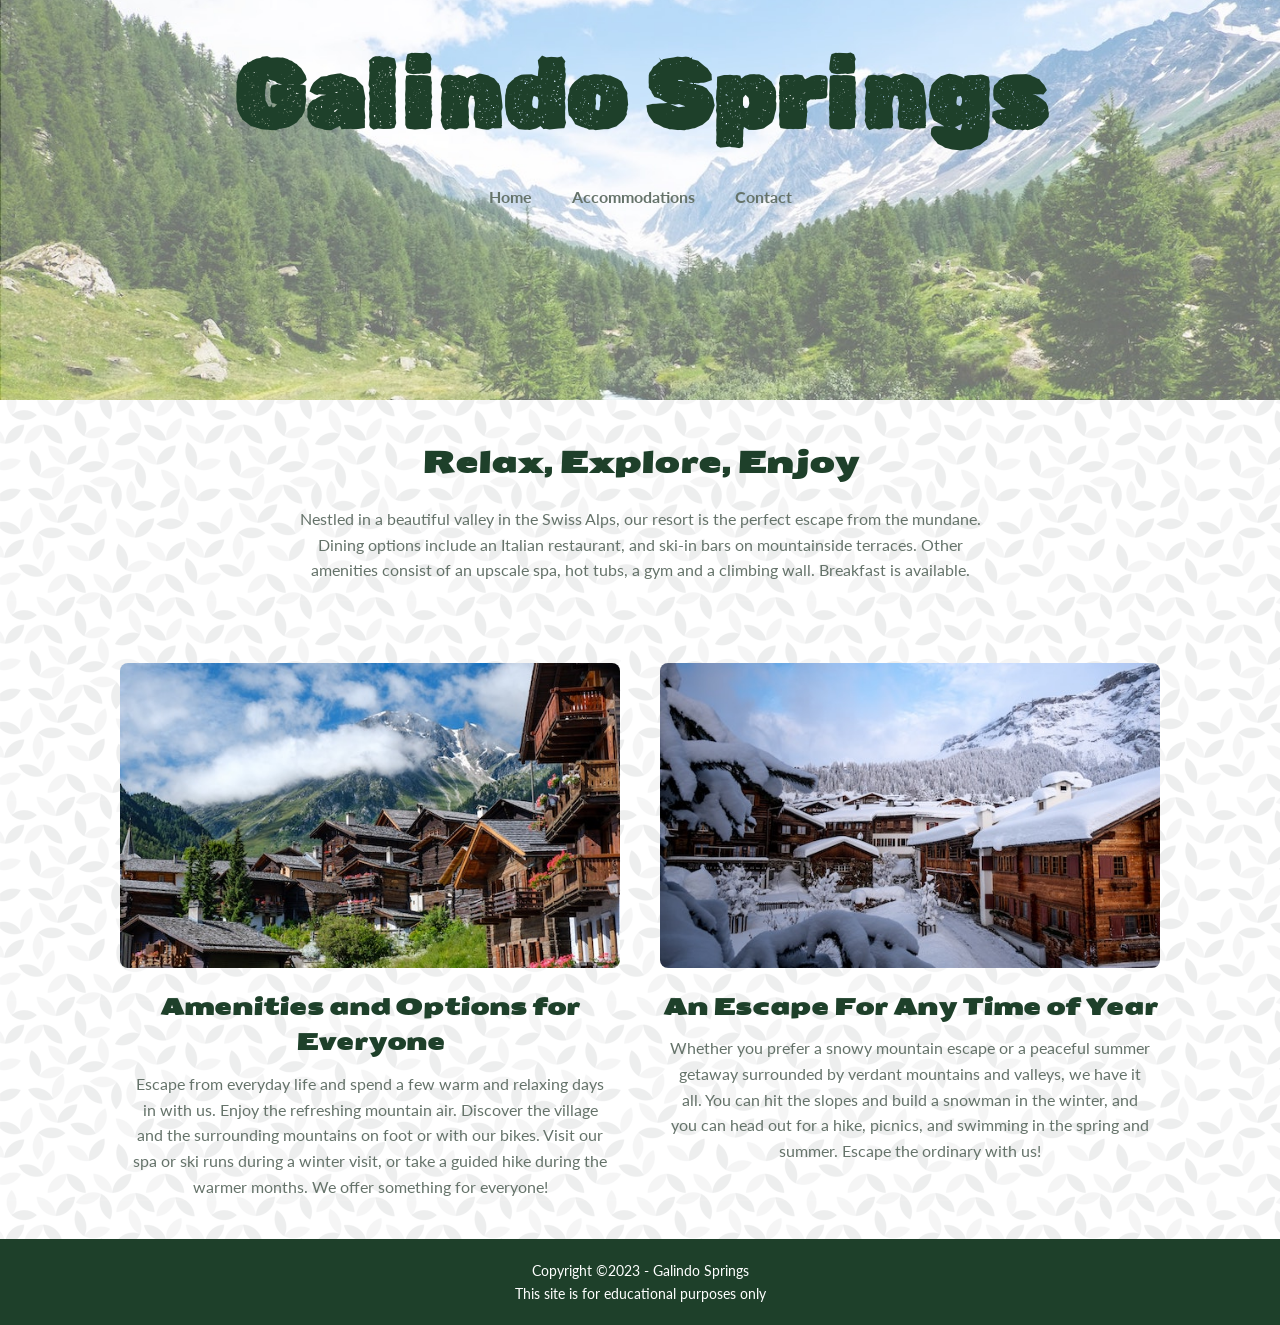
<file: index.html>
<!DOCTYPE html>
<html lang="en">
<head>
    <meta charset="UTF-8">
    <meta name="author" content="Andres Galindo">
    <meta name="description" content="Contact Galindo Springs Resort to ask questions or get help planning your perfect vacation.">
    <title>Galindo Springs</title>
    <link rel="stylesheet" href="styles.css">
    <link rel="shortcut icon" href="images/favicon (3).ico" type="image/x-icon">
    <link rel="icon" href="images/favicon (3).ico" type="image/x-icon">
    <link rel="preconnect" href="https://fonts.googleapis.com">
<link rel="preconnect" href="https://fonts.gstatic.com" crossorigin>
<link href="https://fonts.googleapis.com/css2?family=Lato:wght@400;700&family=Rubik+Dirt&family=Seymour+One&display=swap" rel="stylesheet">
</head>
<body>


    <header>
        <h1><a href="index.html">Galindo Springs</a></h1> 
        <nav>
            <ul>
                <li><a href="index.html">Home</a></li>
                <li><a href="#">Accommodations</a></li>
                <li><a href="contact.html">Contact</a></li>
            </ul>
        </nav>
    </header>

    <div class="container">

    <main>
        <section class="intro">
            <h2>Relax, Explore, Enjoy</h2>
            <p>
                Nestled in a beautiful valley in the Swiss Alps, our resort is the perfect escape from the mundane.
                Dining options include an Italian restaurant, and ski-in bars on mountainside terraces. Other amenities
                consist of an upscale spa, hot tubs, a gym and a climbing wall. Breakfast is available.
            </p>
        </section>

        <section class="features">
        
            <article class="feature">
                <img src="images/swiss-chalet.jpg" alt="Traditional Swiss chalet in the mountains">
                <h3>Amenities and Options for Everyone</h3>
                <p>
                    Escape from everyday life and spend a few warm and relaxing days in with us. Enjoy the refreshing
                    mountain air. Discover the village and the surrounding mountains on foot or with our bikes. Visit
                    our spa or ski runs during a winter visit, or take a guided hike during the warmer months. We offer
                    something for everyone!
                </p>
            </article>

            
            <article class="feature"> 
                <img src="images/snowy-chalet.jpg" alt="Chalet surrounded by snow and mountains">
                <h3>An Escape For Any Time of Year</h3>
                <p>
                    Whether you prefer a snowy mountain escape or a peaceful summer getaway surrounded by verdant
                    mountains and valleys, we have it all. You can hit the slopes and build a snowman in the winter,
                    and you can head out for a hike, picnics, and swimming in the spring and summer. Escape the
                    ordinary with us!
                </p>
            </article>
        </section>
    </main>


</div>
<footer>
    <p>Copyright ©2023 - Galindo Springs</p> 
    <p>This site is for educational purposes only</p>
</footer>
</body>
</html>
</file>
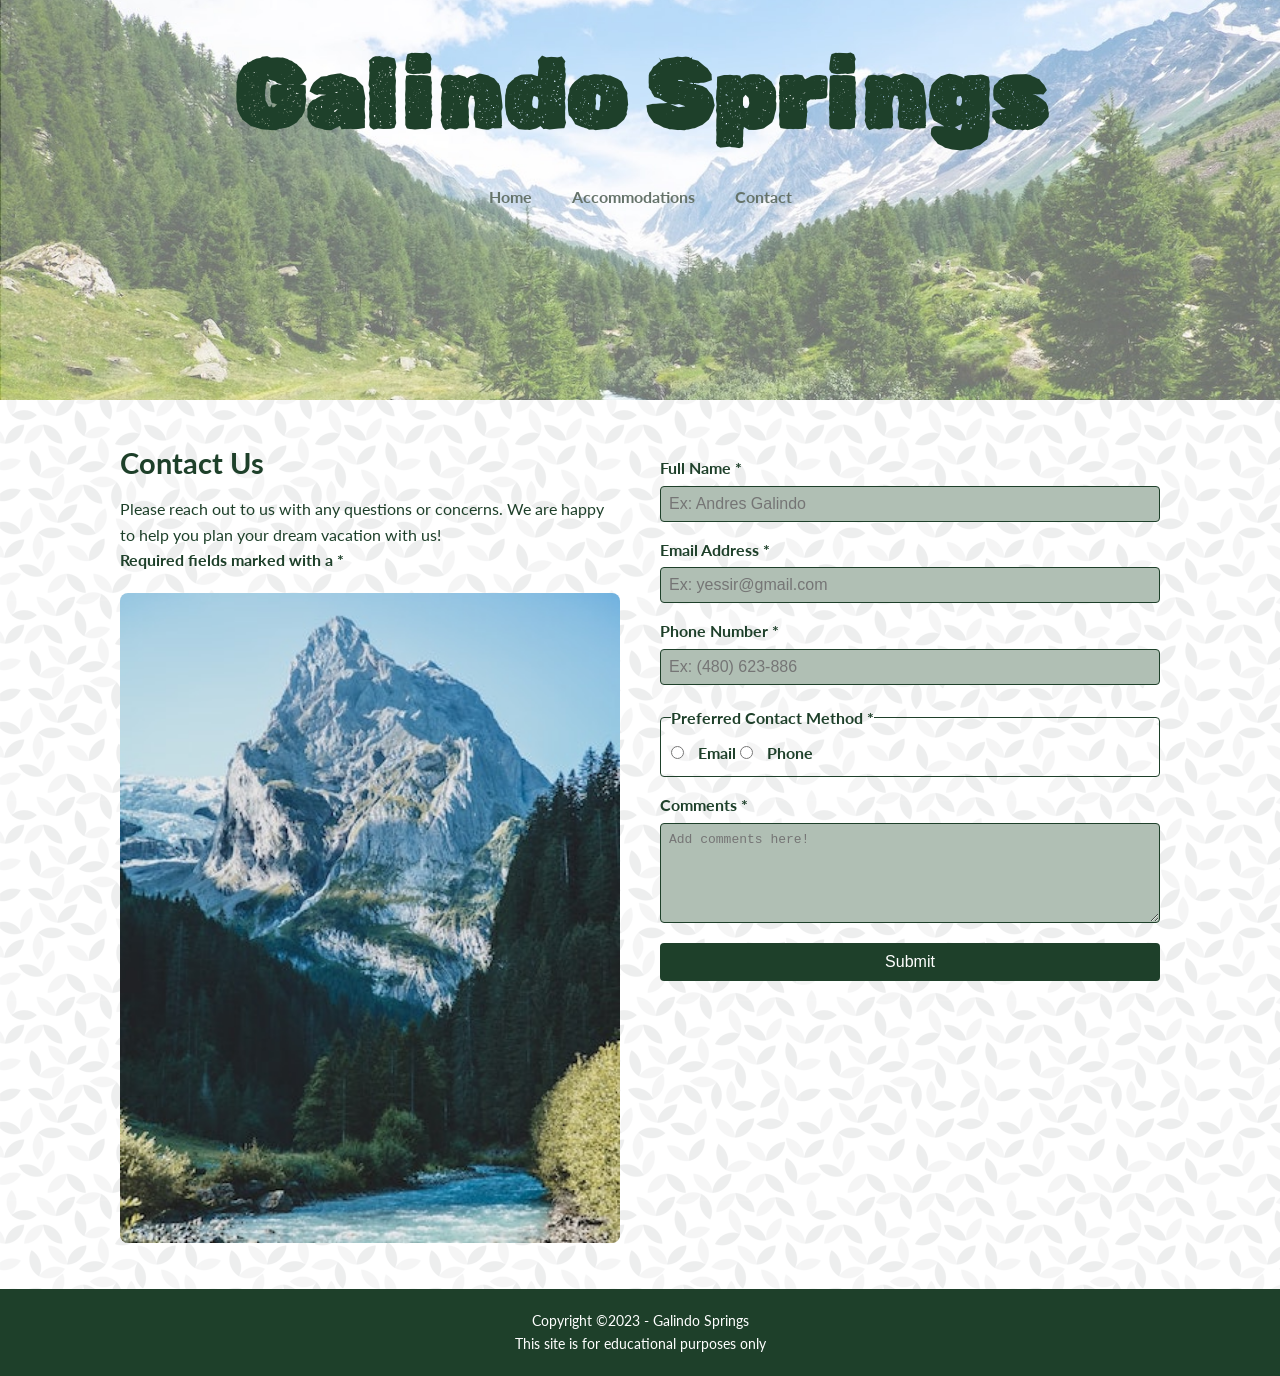
<file: contact.html>
<!DOCTYPE html>
<html lang="en">
<head>
    <meta charset="UTF-8">
    <meta name="author" content="Andres Galindo">
    <meta name="description" content="Contact Galindo Springs Resort to ask questions or get help planning your perfect vacation.">
    <title>Galindo Springs | Contact</title>
    <link rel="stylesheet" href="styles.css">
    <link rel="shortcut icon" href="images/favicon (3).ico" type="image/x-icon">
    <link rel="icon" href="images/favicon (3).ico" type="image/x-icon">
    <link rel="preconnect" href="https://fonts.googleapis.com">
<link rel="preconnect" href="https://fonts.gstatic.com" crossorigin>
<link href="https://fonts.googleapis.com/css2?family=Lato:wght@400;700&family=Rubik+Dirt&family=Seymour+One&display=swap" rel="stylesheet">

</head>
<body>
    <header>
        <h1><a href="index.html">Galindo Springs</a></h1>
        <nav>
            <ul>
                <li><a href="index.html">Home</a></li>
                <li><a href="#">Accommodations</a></li>
                <li><a href="contact.html">Contact</a></li>
            </ul>
        </nav>
    </header>
    <div class="container">

    <main class="contact-page">

        <section class="contact-container">
            <div class="contact-info">
                <h2>Contact Us</h2>
                <p>
                    Please reach out to us with any questions or concerns. We are happy to help you plan your dream vacation with us!<br>
                    <strong>Required fields marked with a *</strong>
                </p>
                <img 
                    src="images/swiss-peak.jpg" 
                    alt="Scenic view of the Swiss mountain peak near our resort" 
                    width="300" 
                    height="300">
            </div>
            <form action="#" method="post" class="contact-form">
                <label for="fullname">Full Name *</label>
                <input type="text" id="fullname" name="fullname" placeholder="Ex: Andres Galindo" required>

                <label for="email">Email Address *</label>
                <input type="email" id="email" name="email" placeholder="Ex: yessir@gmail.com" required>

                <label for="phone">Phone Number *</label>
                <input type="tel" id="phone" name="phone" placeholder="Ex: (480) 623-886" required>

                <fieldset>
                    <legend>Preferred Contact Method *</legend>
                    <label>
                        <input type="radio" name="contact-method" value="email" required>
                        Email
                    </label>
                    <label>
                        <input type="radio" name="contact-method" value="phone" required>
                        Phone
                    </label>
                </fieldset>

                <label for="comments">Comments *</label>
                <textarea id="comments" name="comments" placeholder="Add comments here!" required></textarea>

                <button type="submit">Submit</button>
            </form>
        </section>
    </main>

</div>
<footer>
    <p>Copyright ©2023 - Galindo Springs</p>
    <p>This site is for educational purposes only</p>
</footer>
</body>
</html>
</file>
<file: styles.css>
/* OBFUSCATED BY CSSOBFUSCATOR.COM at 2025/05/01 01:33:47 */
[class~=intro] h2{font-size:1.8em;}body{font-family:"Lato",sans-serif,cursive;}*{margin-left:0;}[class~=intro] h2{margin-bottom:15pt;}body,[class~=intro] h2{color:var(--dk-green-);}[class~=feature] h3,[class~=intro] h2{font-family:"Seymour One",sans-serif,cursive;}:root{--md-grey:#65736a;}[class~=intro] p{max-width:7.291666667in;}:root{--lt-grey:#b0bfb4;}[class~=container],[class~=intro] p{margin-left:auto;}[class~=intro] p,*,[class~=container]{margin-bottom:0;}[class~=container],[class~=intro] p{margin-right:auto;}:root{--md-green:#325940;}[class~=container],[class~=intro] p,*{margin-top:0;}[class~=intro] p{color:var(--md-grey);}:root{--dk-green-:#1e402a;}body{line-height:1.6;}:root{--green-:#487357;}:root{--white:#fff;}header h1 a{text-decoration:none;}[class~=contact-info] img,[class~=feature] img{width:100%;}[class~=contact-info] img,[class~=feature] img{height:auto;}[class~=feature] img,[class~=contact-info] img{border-radius:6pt;}[class~=feature] img{margin-bottom:.15625in;}[class~=feature] h3{font-size:1.4em;}*{margin-right:0;}:root{--dk-grey:#2c2c2c;}[class~=contact-info] h2,[class~=feature] h3{margin-bottom:.625pc;}nav ul{list-style:none;}header h1 a,[class~=feature] h3{color:var(--dk-green-);}[class~=feature] p{padding-left:7.5pt;}[class~=feature] p,*{padding-bottom:0;}[class~=feature] p{padding-right:7.5pt;}nav ul,.features{display:flex;}[class~=feature] p,*{padding-top:0;}[class~=container]{width:960pt;}[class~=feature] p{color:var(--md-grey);}[class~=contact-info] h2{font-size:1.8em;}[class~=contact-info] p{margin-bottom:15pt;}body{background-image:url("images/geometric-leaves.webp");}nav ul,*,header{padding-left:0;}[class~=contact-form] label{margin-top:11.25pt;}header,.intro{text-align:center;}[class~=contact-form] label{font-weight:bold;}.contact-form input{padding-left:6pt;}.intro,.features{padding-left:1.25pc;}.features,.intro{padding-bottom:30pt;}[class~=contact-form] textarea,.contact-form input{padding-bottom:6pt;}*,header,nav ul{padding-right:0;}.contact-form input{padding-right:6pt;}.features,.intro{padding-right:1.25pc;}.contact-form input{padding-top:6pt;}.contact-form input{margin-top:.3125pc;}.features,.intro{padding-top:30pt;}.contact-form input{font-size:1em;}.contact-form input{border-left-width:.75pt;}nav ul,.features{justify-content:center;}.features{flex-wrap:wrap;}.contact-form input{border-bottom-width:.75pt;}.contact-form input{border-right-width:.75pt;}nav ul,.features{gap:.416666667in;}.contact-form input{border-top-width:.75pt;}[class~=contact-form] input[type="radio"]{margin-right:10px;}.contact-form input{border-left-style:solid;}.contact-form input{border-bottom-style:solid;}.contact-form input{border-right-style:solid;}.contact-form input{border-top-style:solid;}.contact-form input{border-left-color:var(--dk-green-);}header{padding-bottom:15pt;}.contact-form input{border-bottom-color:var(--dk-green-);}header h1 a{font-size:3em;}.contact-form input{border-right-color:var(--dk-green-);}*{box-sizing:border-box;}.contact-form input{border-top-color:var(--dk-green-);}.contact-form input{border-image:none;}.contact-form input,[class~=contact-form] textarea{border-radius:4px;}[class~=contact-form] button:hover,[class~=contact-form] textarea,.contact-form input{background-color:var(--lt-grey);}header h1 a{font-family:"Rubik Dirt";}header{padding-top:15pt;}nav ul{padding-bottom:.625pc;}[class~=contact-form] textarea{padding-left:6pt;}[class~=feature]{flex:1 1 25pc;}[class~=feature]{max-width:31.25pc;}header,[class~=hero]{background-image:url("images/swiss-valley.jpg");}[class~=feature]{text-align:center;}[class~=contact-form] textarea{padding-right:6pt;}[class~=contact-form] textarea{padding-top:6pt;}[class~=contact-form] textarea{margin-top:.3125pc;}[class~=hero],header{background-size:cover;}[class~=contact-form] textarea{font-size:1em;}[class~=contact-form] button:hover{color:var(--dk-green-);}[class~=contact-form] textarea{border-left-width:.75pt;}[class~=contact-form] textarea{border-bottom-width:.75pt;}[class~=contact-form] textarea{border-right-width:.75pt;}[class~=hero],header{background-position:center;}[class~=contact-form] textarea{border-top-width:.75pt;}[class~=contact-form] textarea{border-left-style:solid;}[class~=contact-form] textarea{border-bottom-style:solid;}[class~=hero],header{height:400px;}[class~=contact-form] textarea{border-right-style:solid;}[class~=contact-form] textarea{border-top-style:solid;}[class~=contact-form] textarea{border-left-color:var(--dk-green-);}[class~=contact-form] textarea{border-bottom-color:var(--dk-green-);}[class~=contact-form] textarea{border-right-color:var(--dk-green-);}[class~=contact-form] textarea{border-top-color:var(--dk-green-);}[class~=contact-form],.contact-container{display:flex;}[class~=contact-form] textarea{border-image:none;}.contact-form textarea{resize:vertical;}.contact-container{flex-wrap:wrap;}.contact-form textarea{min-height:100px;}[class~=contact-form] fieldset,[class~=contact-form] button{margin-top:1.25pc;}[class~=contact-form] fieldset{border-left-width:.75pt;}nav ul,[class~=contact-form] fieldset,[class~=contact-form] button{padding-top:.625pc;}nav a{text-decoration:none;}[class~=contact-form] fieldset{border-bottom-width:.75pt;}[class~=contact-form] fieldset{border-right-width:.75pt;}[class~=contact-form] fieldset{border-top-width:.75pt;}[class~=contact-form] fieldset{border-left-style:solid;}[class~=contact-form] fieldset{border-bottom-style:solid;}.contact-form legend,nav a{font-weight:bold;}[class~=contact-form] fieldset{border-right-style:solid;}[class~=contact-form] fieldset{border-top-style:solid;}[class~=contact-form] fieldset{border-left-color:var(--dk-green-);}.contact-container{justify-content:center;}.contact-container{gap:2.5pc;}[class~=contact-form] fieldset{border-bottom-color:var(--dk-green-);}footer,.contact-container{padding-left:1.25pc;}.contact-container{padding-bottom:.416666667in;}[class~=contact-form] fieldset{border-right-color:var(--dk-green-);}.contact-container,footer{padding-right:1.25pc;}footer,[class~=contact-form] button{background-color:var(--dk-green-);}.contact-container{padding-top:.416666667in;}[class~=contact-form] fieldset{border-top-color:var(--dk-green-);}[class~=contact-form] fieldset{border-image:none;}[class~=contact-form] button,[class~=contact-form] fieldset{padding-left:7.5pt;}[class~=contact-form] fieldset,[class~=contact-form] button{padding-bottom:7.5pt;}[class~=contact-form] button,[class~=contact-form] fieldset{padding-right:7.5pt;}[class~=contact-form],[class~=contact-info]{flex:1 1 300px;}[class~=contact-form],[class~=contact-info]{max-width:500px;}[class~=contact-info]{text-align:left;}[class~=contact-form] fieldset,[class~=contact-form] button{border-radius:.041666667in;}nav a{color:var(--md-grey);}footer{text-align:center;}[class~=contact-form]{flex-direction:column;}[class~=contact-form] button{font-size:1em;}[class~=contact-form] button,footer{color:var(--white);}[class~=contact-form] button{border-left-width:medium;}[class~=contact-form] button{border-bottom-width:medium;}[class~=contact-form] button{border-right-width:medium;}[class~=contact-form] button{border-top-width:medium;}[class~=contact-form] button{border-left-style:none;}footer{padding-bottom:15pt;}[class~=contact-form] button{border-bottom-style:none;}[class~=contact-form] button{border-right-style:none;}[class~=contact-form] button{border-top-style:none;}footer{padding-top:15pt;}[class~=contact-form] button{border-left-color:currentColor;}[class~=contact-form] button{border-bottom-color:currentColor;}[class~=contact-form] button{border-right-color:currentColor;}[class~=contact-form] button{border-top-color:currentColor;}[class~=contact-form] button{border-image:none;}[class~=contact-form] button{cursor:pointer;}footer{font-size:.9em;}nav a:hover{text-decoration:underline;}nav a:hover{color:var(--dk-green-);}@media (max-width: 768px){[class~=contact-container]{flex-direction:column;}[class~=contact-container]{align-items:center;}[class~=contact-info],.contact-form{max-width:100%;}}
</file>
